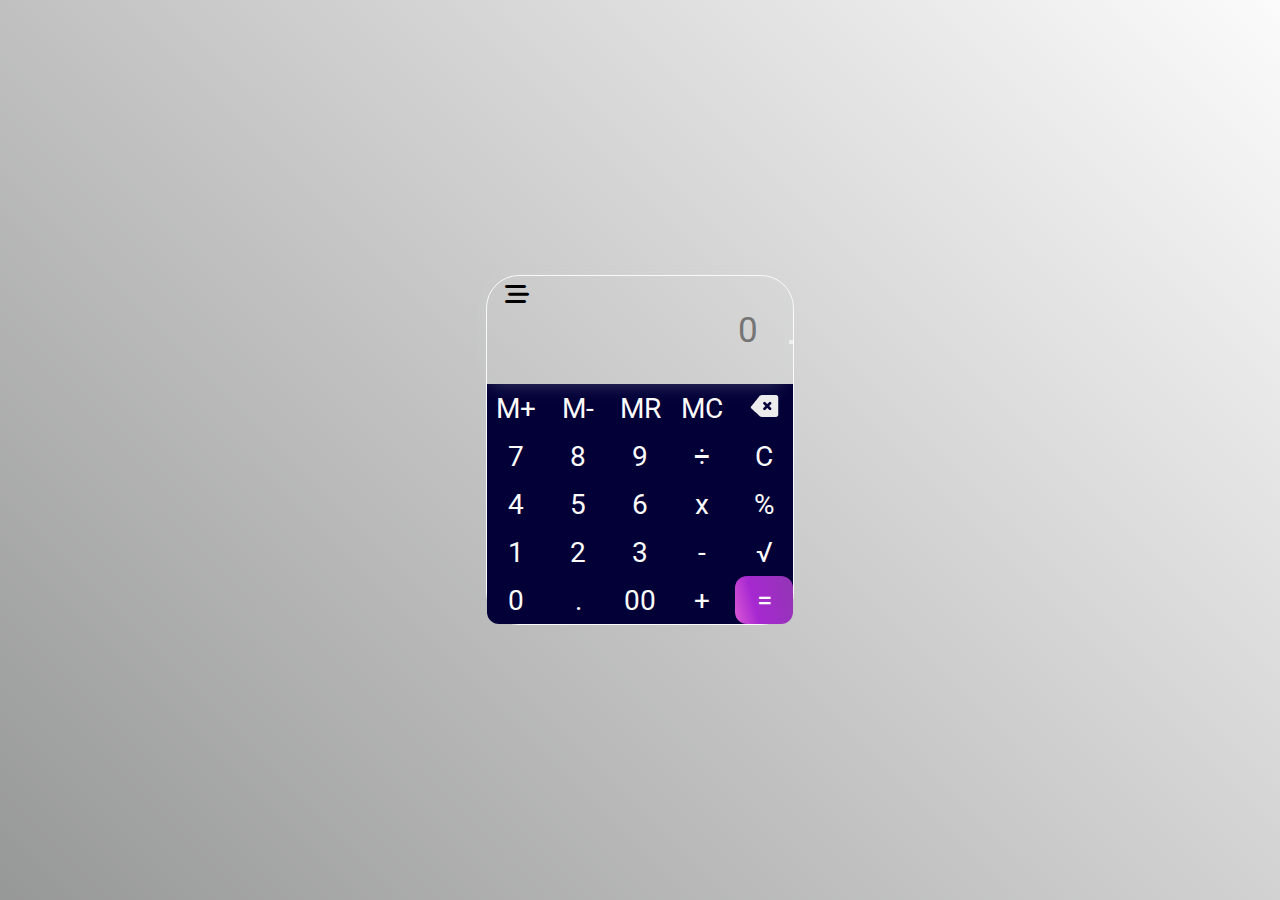
<file: New folder/index.html>
<!DOCTYPE html>
<html lang="en">
  <head>
    <meta charset="UTF-8" />
    <meta http-equiv="X-UA-Compatible" content="IE=edge" />
    <meta name="viewport" content="width=device-width, initial-scale=1.0" />
    <title>Calculator</title>
    <link rel="stylesheet" href="./style.css" />
    <link
      rel="stylesheet"
      href="https://cdnjs.cloudflare.com/ajax/libs/font-awesome/6.4.0/css/all.min.css"
    />
    <link rel="preconnect" href="https://fonts.googleapis.com">
<link rel="preconnect" href="https://fonts.gstatic.com" crossorigin>
<link href="https://fonts.googleapis.com/css2?family=Roboto:wght@300&display=swap" rel="stylesheet">
  </head>
  <body>
    <div class="calculator">
      <div class="container-input">
        <input type="text" id="result"  class="input-field" placeholder="0" readonly/>
        <button class="togle" onclick="togglePageContent()">
          <span class="toggle-icon"
            ><i class="fa-solid fa-bars-staggered"></i
          ></span>
        </button>
      </div>
      <div class="btn hidden" id="content">
        <div class="color">
          <button class="button w-btn" onclick="calculator()">Deg</button>

          <button class="button w-btn" onclick="appendNumber('(')"> ( </button>
          <button class="button w-btn" onclick="appendNumber(')')">
          )
          </button>
          <button class="button w-btn" onclick="expPow()">exp</button>
        </div>
        <div class="color">
          <button class="button w-btn" onclick="calculateSin()">sin</button>
          <button class="button w-btn" onclick="calculateCos()">cos</button>
          <button class="button w-btn" onclick="calculateTan()">tan</button>
          <button class="button w-btn" onclick="calculateReciprocal()">1/X</button>
        </div>
        <div class="color">
          <button class="button w-btn" onclick="calculateSinInverse()">sin<sup>-1</sup></button>
          <button class="button w-btn" onclick="calculateCosInverse()">cos<sup>-1</sup></button>
          <button class="button w-btn" onclick="calculateTanInverse()">tan<sup>-1</sup></button>
          <button class="button w-btn" onclick="e()">e</button>
        </div>
        <div class="color">
          <button class="button w-btn" onclick="calculateSinHyper()">sin h</button>
          <button class="button w-btn" onclick="calculateCosHyper()">cos h</button>
          <button class="button w-btn" onclick="calculateTanHyper()">tan h</button>
          <button class="button w-btn" onclick="log()">log</button>
        </div>
        <div class="color">
          <button class="button w-btn" onclick="powOne()">Xi</button>
          <button class="button w-btn" onclick="pow()">X <sup>2</sup></button>
          <button class="button w-btn" onclick="powCube()">X <sup>3</sup></button>
          <button class="button w-btn" onclick="pi()">&#928;</button>
        </div>
      </div>
      <div class="btn-1">
        <div>
          <button class="button" onclick="addToMemory()">M+</button>
          <button class="button" onclick="subtractFromMemory()">M-</button>
          <button class="button" onclick="memoryRecall()">MR</button>
          <button class="button" onclick="memoryClear()">MC</button>
          <button class="button" onclick="deleteResult()"><img src="./image 1.png" alt=""></button>
        </div>
        <div>
          <button class="button" onclick="appendToResult('7')">7</button>
          <button class="button" onclick="appendToResult('8')">8</button>
          <button class="button" onclick="appendToResult('9')">9</button>
          <button class="button" onclick="appendToResult('/')">&#247;</button>
          <button class="button" onclick="clearResult() ">C</button>
        </div>
        <div>
          <button class="button" onclick="appendToResult('4')">4</button>
          <button class="button" onclick="appendToResult('5')">5</button>
          <button class="button" onclick="appendToResult('6')">6</button>
          <button class="button" onclick="appendToResult('*')">x</button>
          <button class="button equal" onclick="calculatePercentage()">%</button>
        </div>
        <div>
          <button class="button" onclick="appendToResult('1')">1</button>
          <button class="button" onclick="appendToResult('2')">2</button>
          <button class="button" onclick="appendToResult('3')">3</button>
          <button class="button" onclick="appendToResult('-')">-</button>
          <button class="button "onclick="sqrRoot('√')">√</button>
        </div>
        <div>
          <button class="button radius" onclick="appendToResult('0')">0</button>
          <button class="button" onclick="appendToResult('.')">.</button>
          <button class="button" onclick="appendToResult('00')">00</button>
          <button class="button" onclick="appendToResult('+')">+</button>
          <button class="button equal radius cl" onclick="calculateResult()  ">
            =
          </button>
        </div>
      </div>
      



 
 

    <script src="./index.js"></script>
  </body>
</html>
</file>
<file: New folder/style.css>
* {
  margin: 0;
  padding: 0;
}
body {
  /* background-color: rgb(179, 142, 172); */
  display: flex;
  width: 100%;
  height: 100vh;
  justify-content: center;
  align-items: center;
  flex-wrap: wrap;
  background: linear-gradient(45deg, rgba(32, 33, 34, 0.467), #fbfbfb);
}

input {
  position: relative;
  width: 244px;
  height: 54px;
  border: transparent;
  box-shadow: 0px 3px 15px rgba(219, 224, 231, 0.2);
  padding: 27px;
  background: transparent;
  font-size: 35px;
  /* margin: 10px;  */
  text-align: right;
  cursor: pointer;
  color: rgb(83, 50, 83);
  border-radius: 15px;
  font-family: 'Roboto', sans-serif;
}

input:focus {
  outline: none; /* Remove the default focus outline */
  border: none; /* Remove the border when focused */
}
.container-input {
  position: relative;
}
.container-input span {
  cursor: pointer;
  position: absolute;
  left: 18px;
  top: 17%;
  transform: translateY(-50%);
  border: none;
}

.button {
  font-family: 'Roboto', sans-serif;
  border: none;
  width: 58px;
  height: 48px;

  font-size: 28px;
  text-align: center;
  cursor: pointer;
  color: #fbfbfb;
  background-color: #030038;
}
.button:hover {
  background-color: #301974;
}
.w-btn {
  color: white;
  font-family: 'Roboto', sans-serif;
    width: 73px;
    font-size: 23px;
  background-color: #a628d0;
  background-image: linear-gradient(
    75deg,
    #dd58d6 0%,
    #a628d0 35%,
    #9336b4 100%
  );
}
.w-btn:hover{
  background-color: #c34af0;
  background-image: linear-gradient(
    75deg,
    #dd58d6 0%,
    #8c2bac 35%,
    #6d3083 100%
  );
}
.fa-solid {
  font-size: 1.5rem;
}
.calculator {
  border: 1px solid #fbfbfb;
  border-radius: 33px;
}
.radius {
  border-radius: 12px;
}

.btn {
  background-color: #a628d0;
}
.btn-1 {
  background-color: #030038;
  border-radius: 25px;
}
.cl {
  background-image: linear-gradient(
    75deg,
    #dd58d6 0%,
    #a628d0 35%,
    #9336b4 100%
  );
}
.hidden {
  display: none;
}
#content{
  
}
</file>
